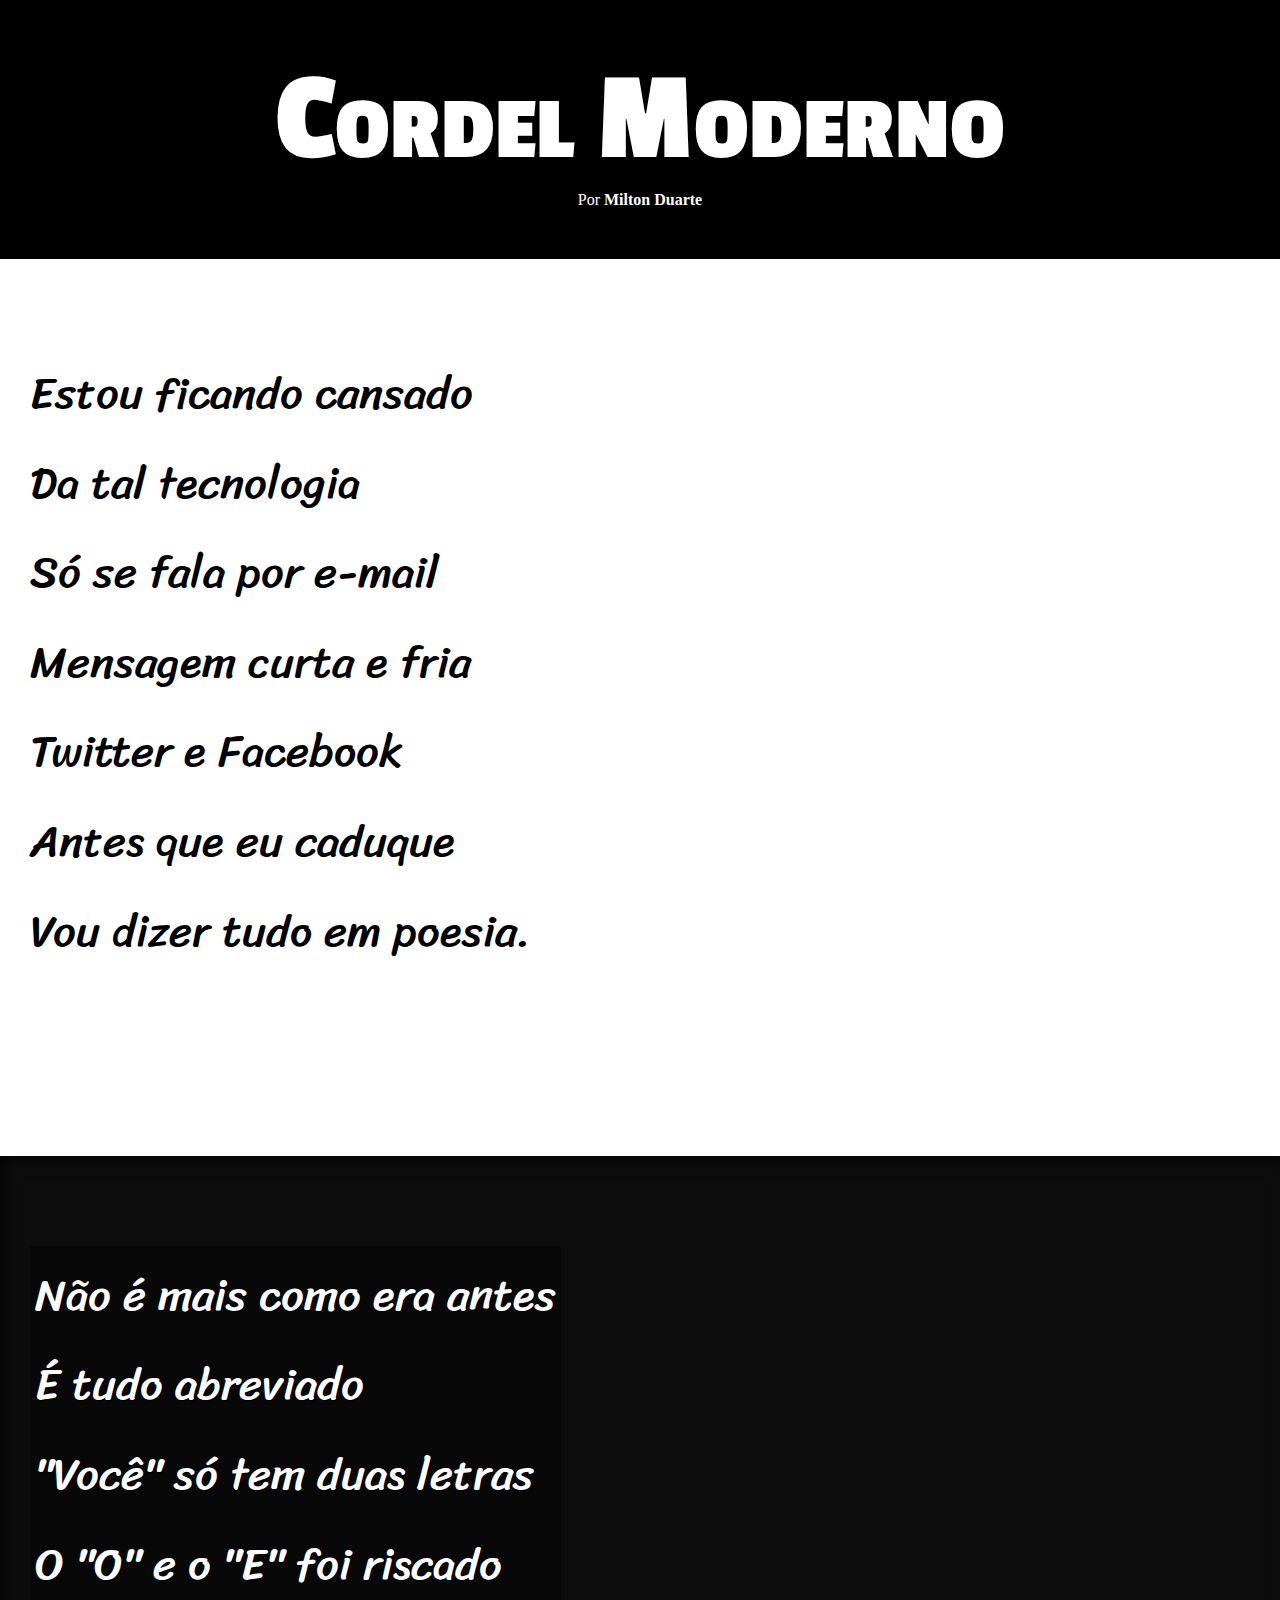
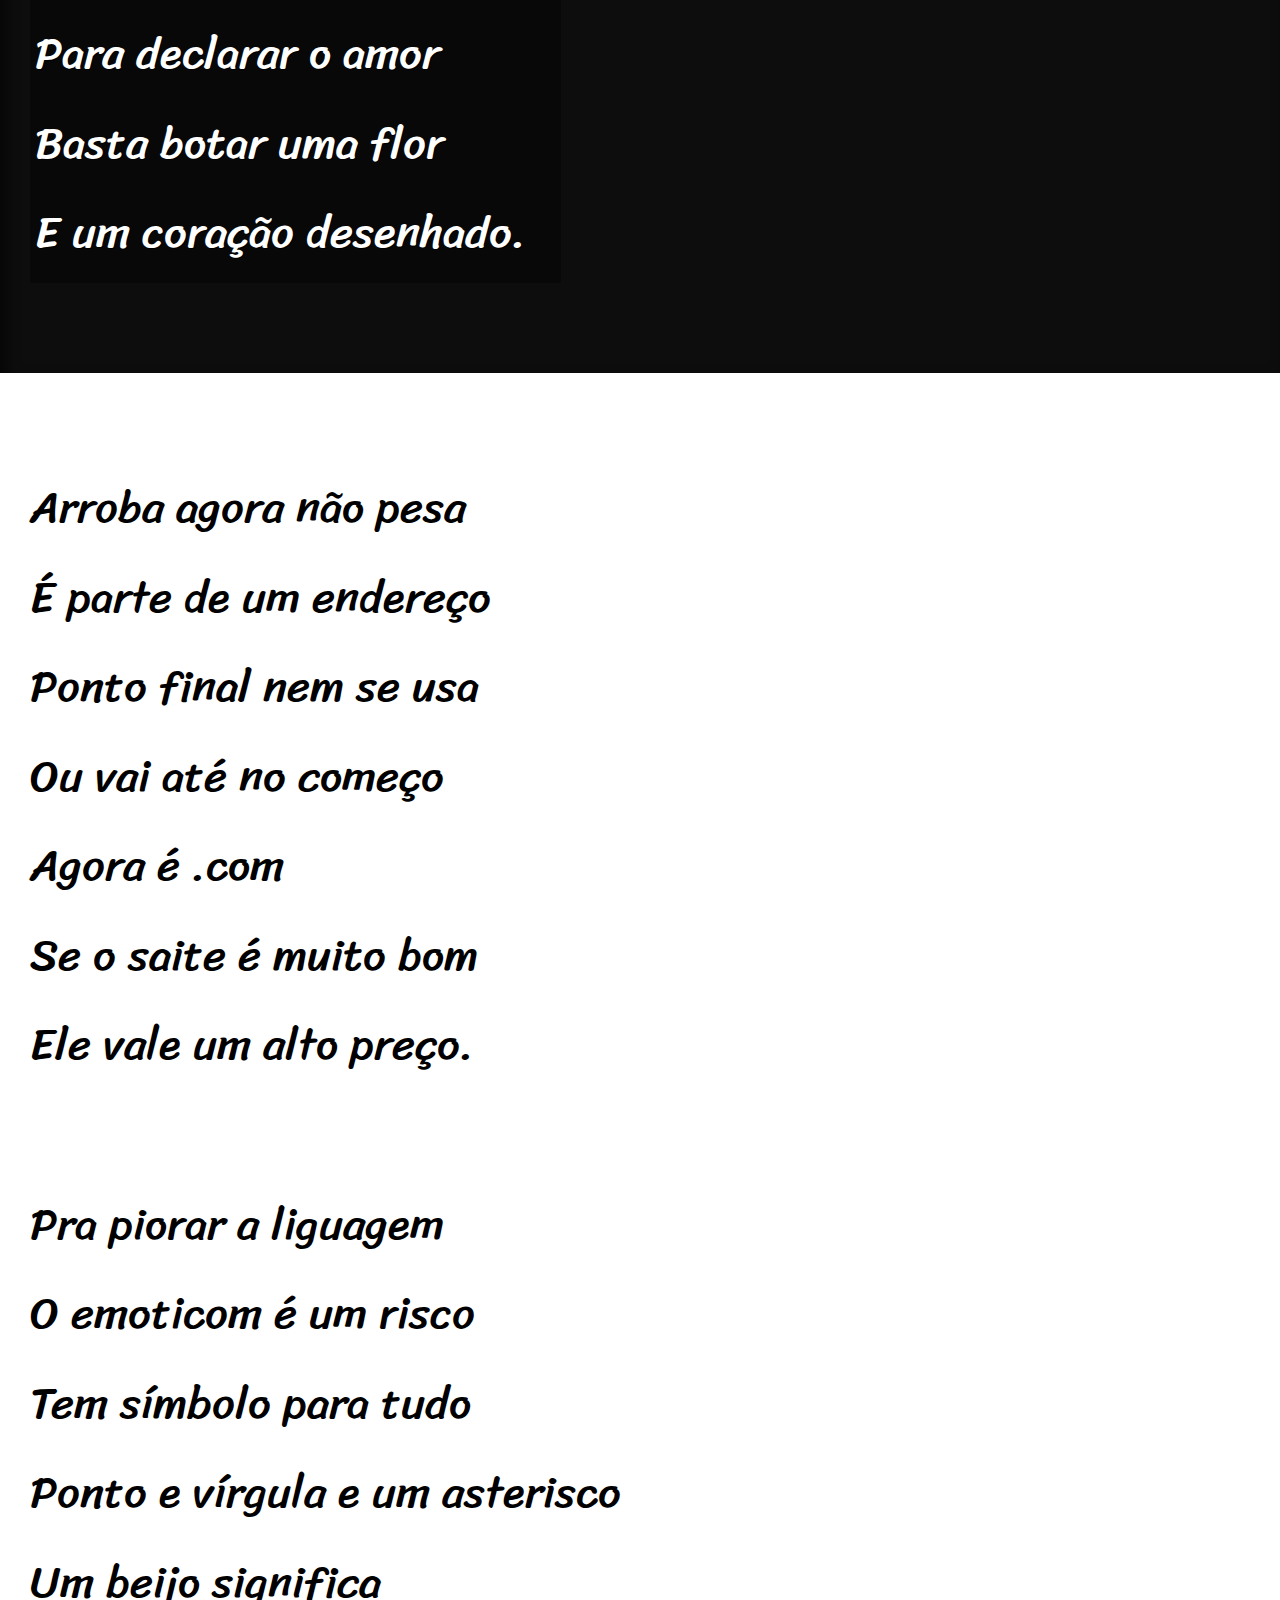
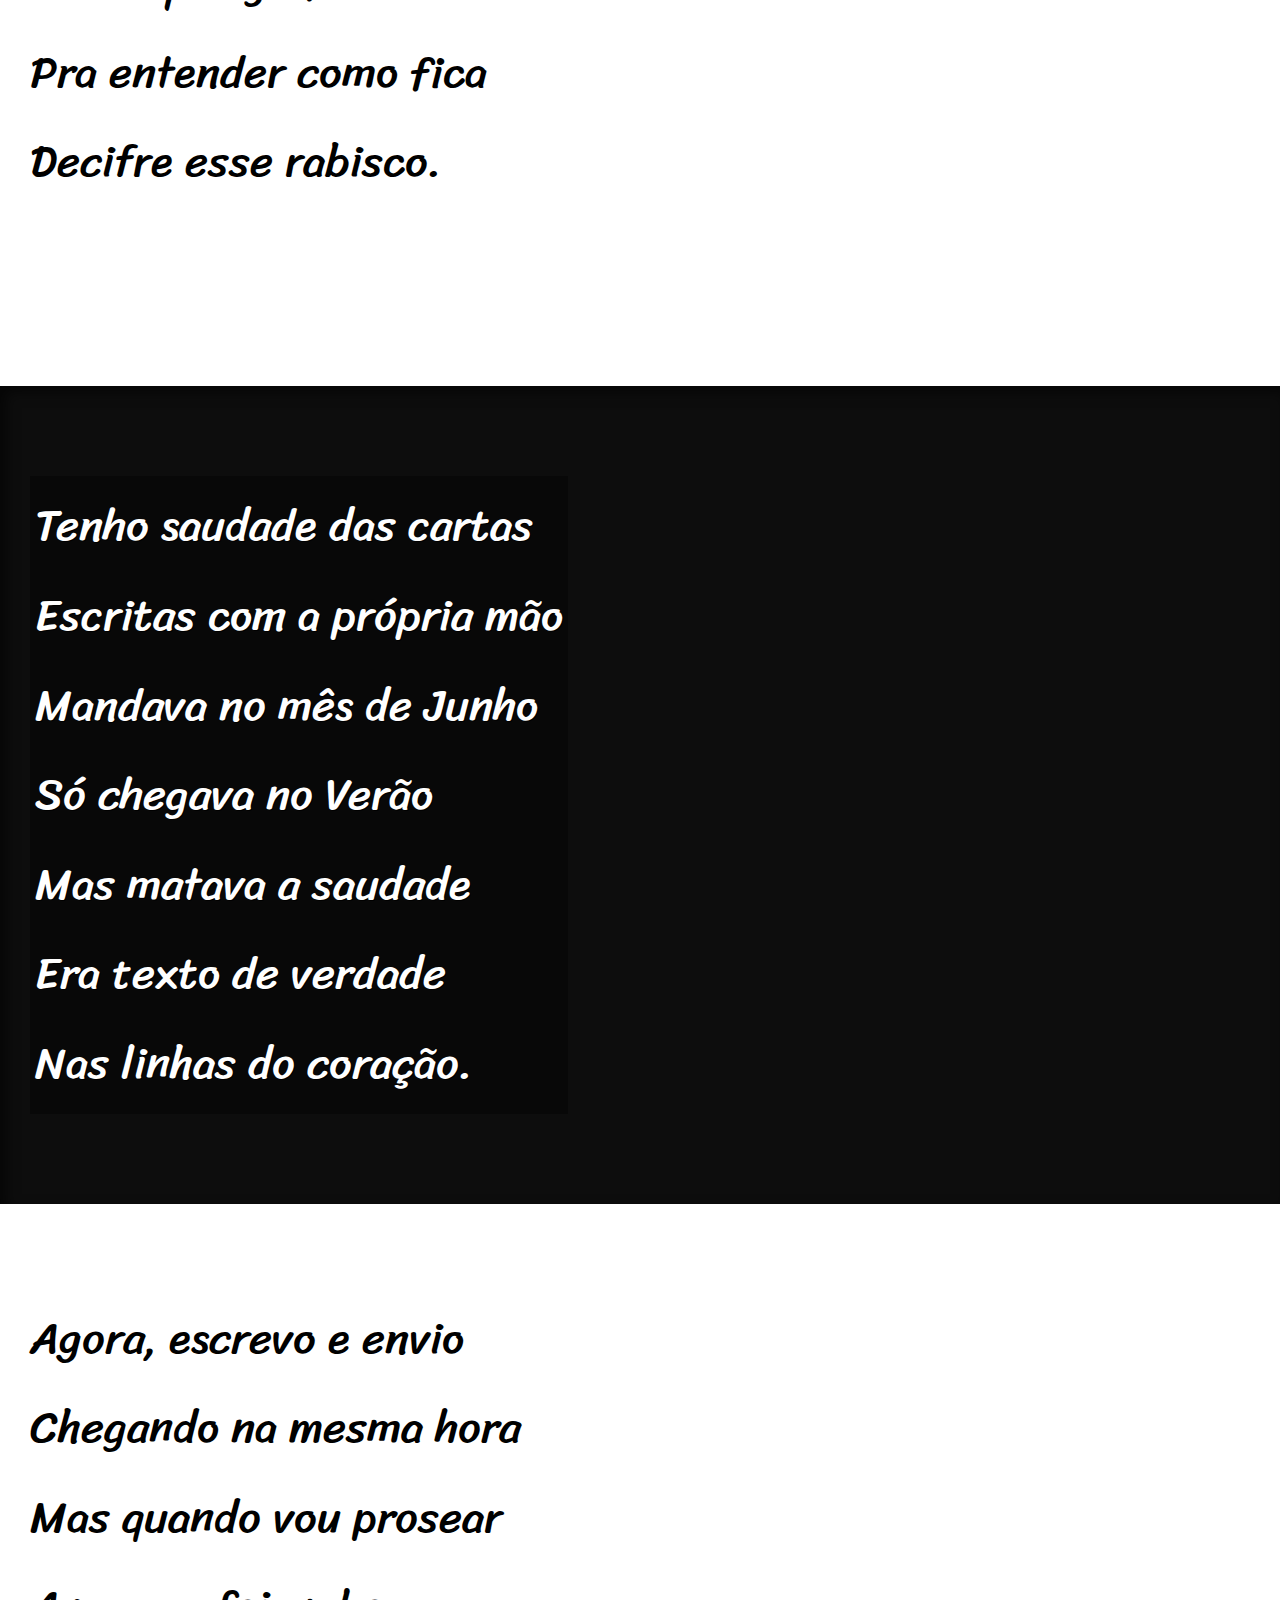
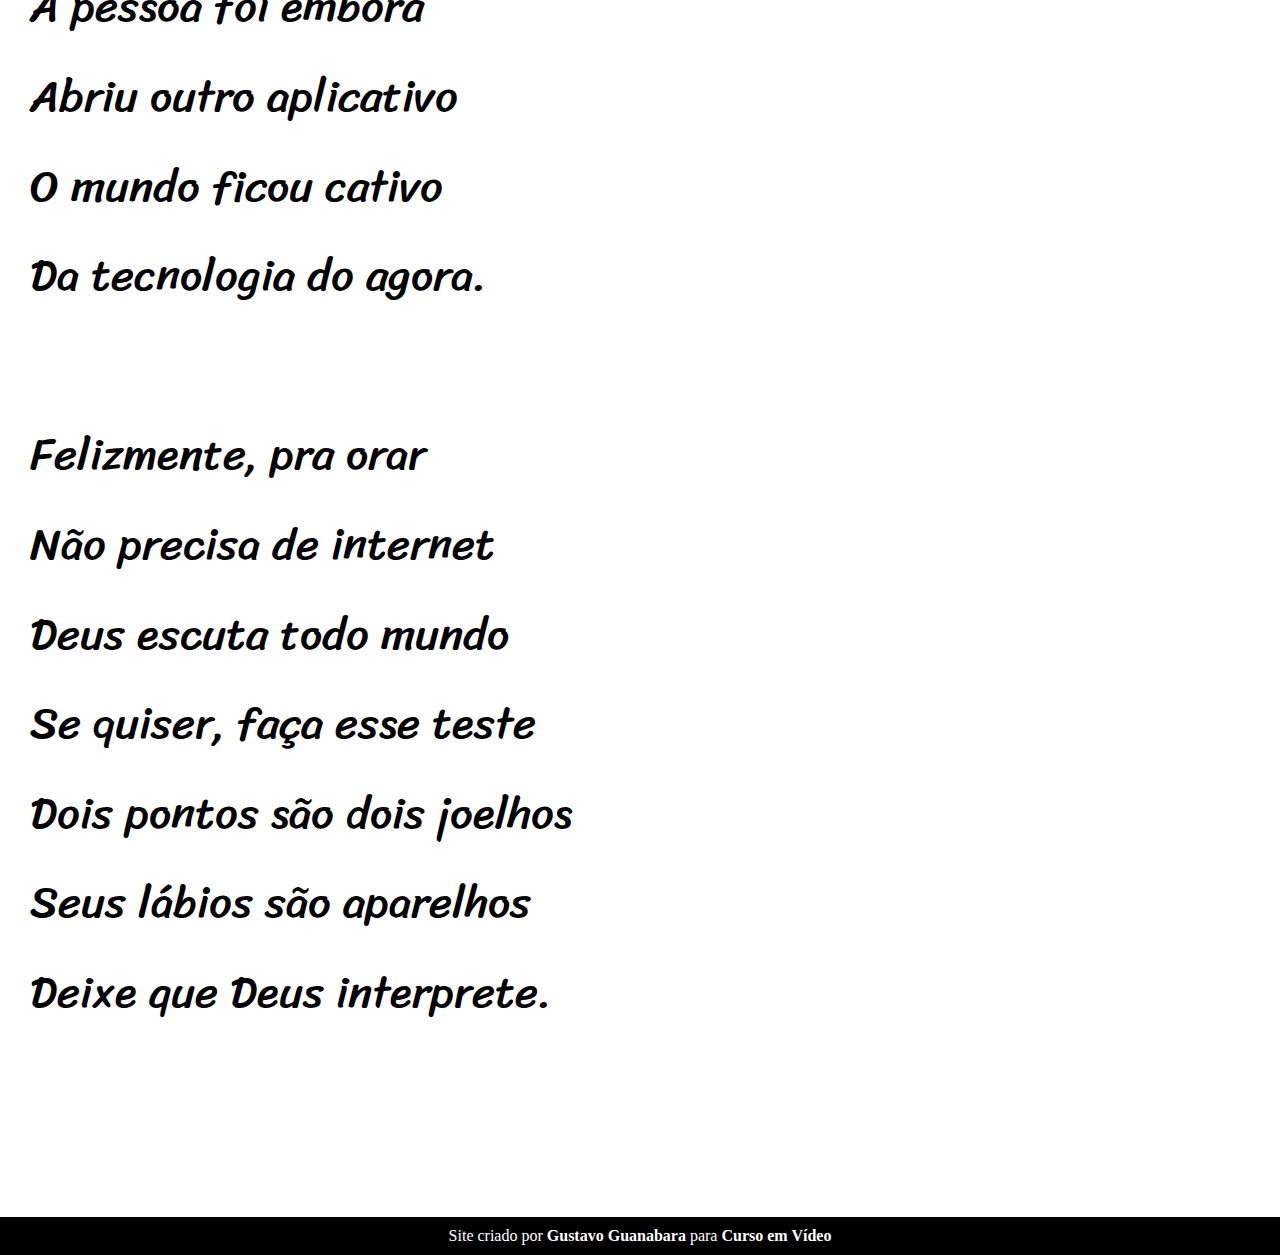
<file: Ex022/desafio12/index.html>
<!DOCTYPE html>
<html lang="pt-br">
<head>
    <meta charset="UTF-8">
    <meta name="viewport" content="width=device-width, initial-scale=1.0">
    <title>Cordel Moderno</title>
    <link rel="stylesheet" href="style.css">
</head>
<body>
<header>
    <h1>Cordel Moderno</h1>
    <p>Por <a href="https://www.recantodasletras.com.br/poesias/3186743" target="_blank">Milton Duarte</a></p>
</header>

<section class="normal">
    <p>
        Estou ficando cansado <br>
        Da tal tecnologia <br>
        Só se fala por e-mail <br>
        Mensagem curta e fria <br>
        Twitter e Facebook <br>
        Antes que eu caduque <br>
        Vou dizer tudo em poesia.
    </p>
</section>

<section class="imagem" id="img01">
    <p>
        Não é mais como era antes <br>
        É tudo abreviado <br>
        "Você" só tem duas letras <br>
        O "O" e o "E" foi riscado <br>
        Para declarar o amor <br>
        Basta botar uma flor <br>
        E um coração desenhado.
    </p>
</section>

<section class="normal">
    <p>
        Arroba agora não pesa <br>
        É parte de um endereço <br>
        Ponto final nem se usa <br>
        Ou vai até no começo <br>
        Agora é .com <br>
        Se o saite é muito bom <br>
        Ele vale um alto preço.
    </p>

    <p>
        Pra piorar a liguagem <br>
        O emoticom é um risco <br>
        Tem símbolo para tudo <br>
        Ponto e vírgula e um asterisco <br>
        Um beijo significa <br>
        Pra entender como fica <br>
        Decifre esse rabisco.
    </p>
</section>

<section class="imagem" id="img02">
    <p>
        Tenho saudade das cartas <br>
        Escritas com a própria mão <br>
        Mandava no mês de Junho <br>
        Só chegava no Verão <br>
        Mas matava a saudade <br>
        Era texto de verdade <br>
        Nas linhas do coração.
    </p>
</section>


<section class="normal">
    <p>
        Agora, escrevo e envio <br>
        Chegando na mesma hora <br>
        Mas quando vou prosear <br>
        A pessoa foi embora <br>
        Abriu outro aplicativo <br>
        O mundo ficou cativo <br>
        Da tecnologia do agora.
    </p>
    
    <p>
        Felizmente, pra orar <br>
        Não precisa de internet <br>
        Deus escuta todo mundo <br>
        Se quiser, faça esse teste <br>
        Dois pontos são dois joelhos <br>
        Seus lábios são aparelhos <br>
        Deixe que Deus interprete.
    </p>
</section>

<footer>
    <p>Site criado por <a href="https://gustavoguanabara.github.io" target="_blank">Gustavo Guanabara</a> para <a href="https://www.cursoemvideo.com" target="_blank">Curso em Vídeo</a></p>
</footer>
</body>
</html>
</file>
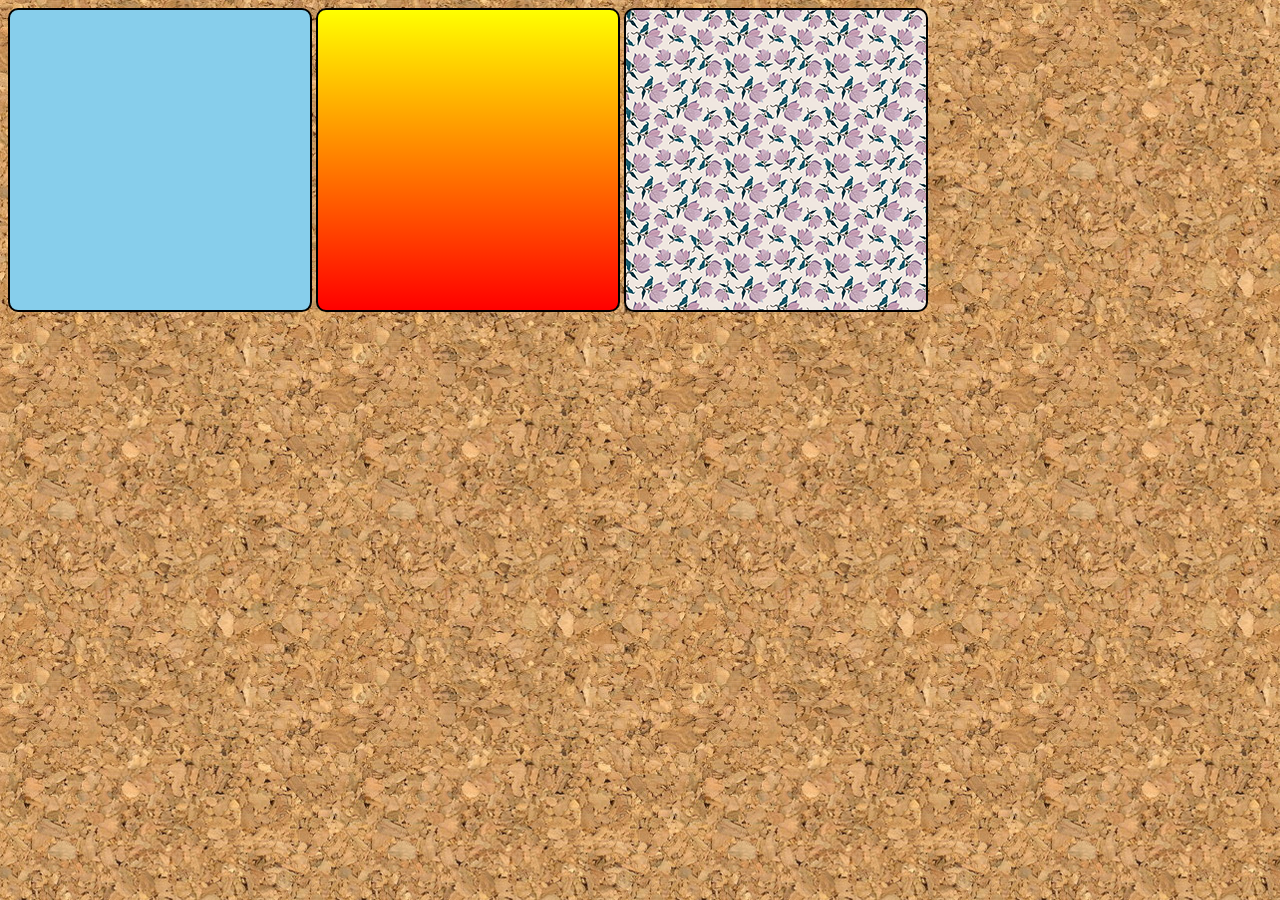
<file: Ex022/fundo001.html>
<!DOCTYPE html>
<html lang="pt-br">
<head>
    <meta charset="UTF-8">
    <meta name="viewport" content="width=device-width, initial-scale=1.0">
    <title>Teste de Imagem de Fundo</title>
    <style>

        body {
            background-image: url(imagens/wallpaper001.jpg);
        }

        div.quadrado {
            display: inline-block;
            border: 2px solid black;
            width: 300px;
            height: 300px;
            border-radius: 10px;
            background-color: lightgray;
        }

        div#q1 {
            background-color: skyblue;
        }

        div#q2 {
            background-image: linear-gradient(180deg, yellow, red);
        }

        div#q3 {
            background-image: url('imagens/pattern003.png');
        }
    </style>
</head>
<body>
    <div class="quadrado" id="q1">

    </div>
    <div class="quadrado" id="q2">

    </div>
    <div class="quadrado" id="q3">

    </div>
</body>
</html>
</file>
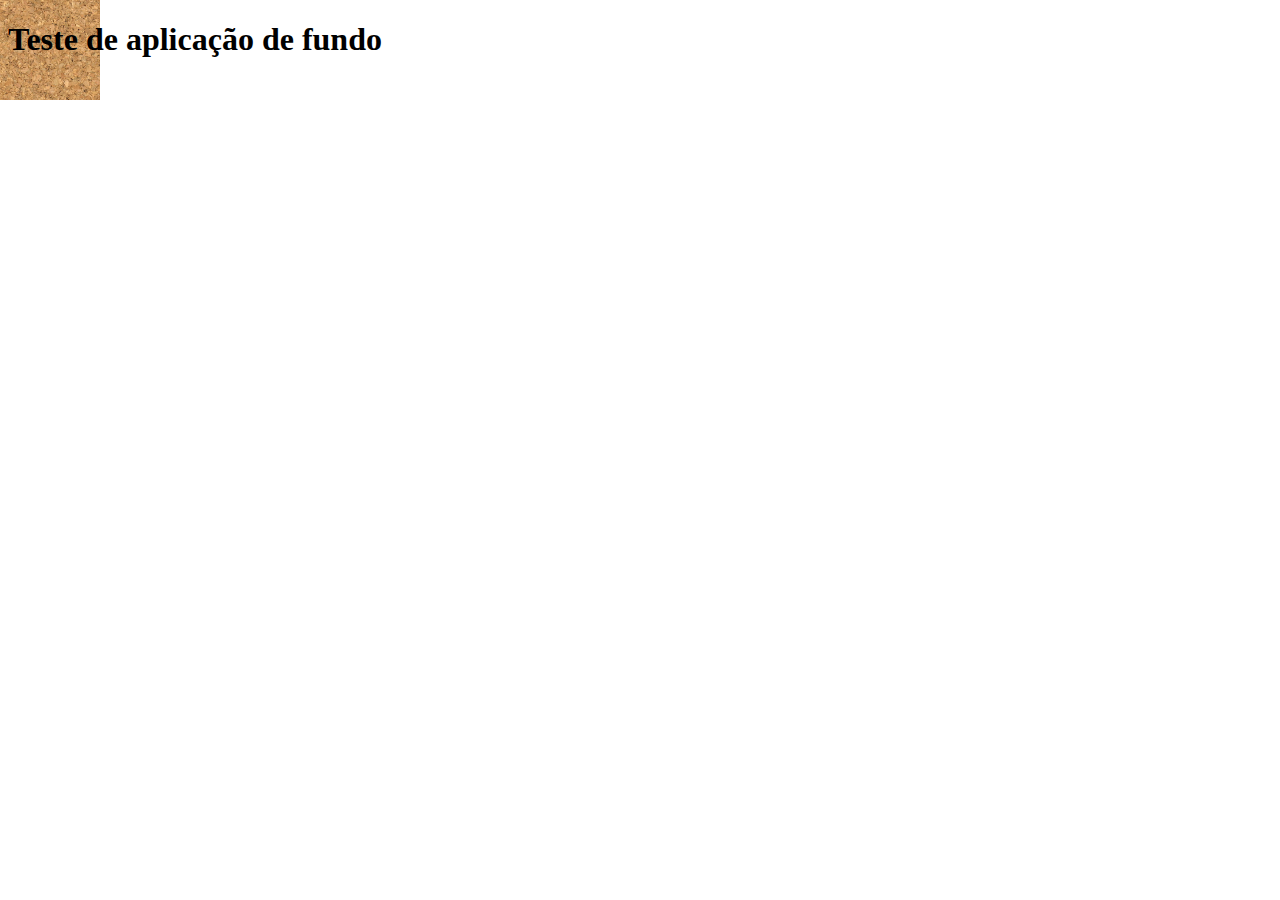
<file: Ex022/fundo002.html>
<!DOCTYPE html>
<html lang="pt-br">
<head>
    <meta charset="UTF-8">
    <meta name="viewport" content="width=device-width, initial-scale=1.0">
    <title>Personalização dos fundos</title>
    <style>
        body {
            background-image: url(imagens/wallpaper001.jpg);
            background-size: 100px 100px;
            background-repeat: no-repeat;
        }
    </style>
</head>
<body>
    <h1>Teste de aplicação de fundo</h1>
</body>
</html>
</file>
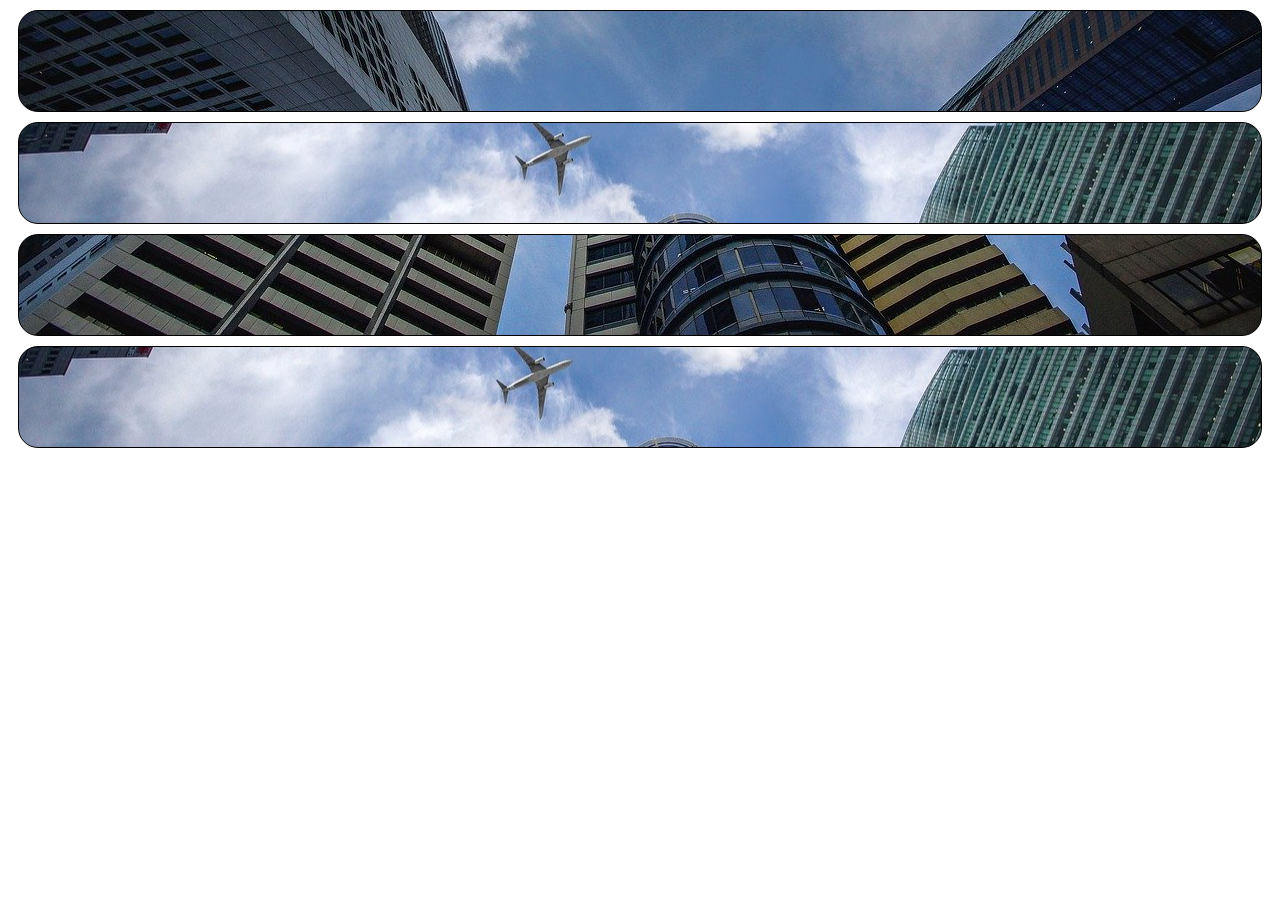
<file: Ex022/fundo003.html>
<!DOCTYPE html>
<html lang="pt-br">
<head>
    <meta charset="UTF-8">
    <meta name="viewport" content="width=device-width, initial-scale=1.0">
    <title>Posição dos Fundos</title>
    <style>
        div.bloco {
            background-image: url(imagens/wallpaper002.jpg);
            height: 100px;
            border: 1px solid black;
            margin: 10px;
            border-radius: 20px;
        }

        div#q1 {
            background-position: left top;
        }

        div#q2 {
            background-position: left center;
        }

        div#q3 {
            background-position: right bottom;
        }

        div#q4 {
            background-position: center center;
        }
    </style>
</head>
<body>
    <div class="bloco" id="q1">

    </div>
    <div class="bloco" id="q2">

    </div>
    <div class="bloco" id="q3">

    </div>
    <div class="bloco" id="q4">

    </div>
</body>
</html>
</file>
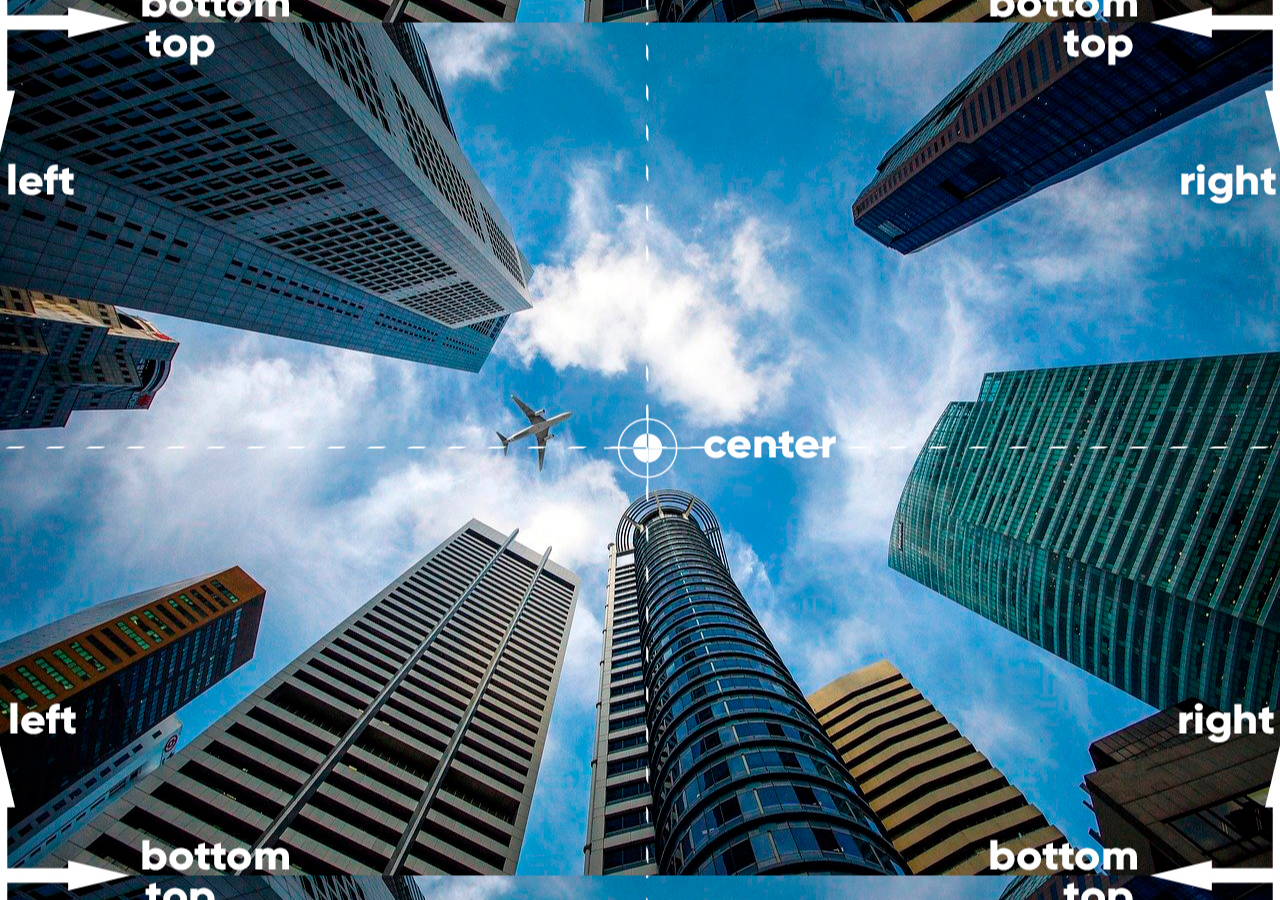
<file: Ex022/fundo005.html>
<!DOCTYPE html>
<html lang="en">
<head>
    <meta charset="UTF-8">
    <meta name="viewport" content="width=device-width, initial-scale=1.0">
    <title>Posicionamento</title>
    <style>
        body {
            height: 98vh;
            background-image: url('imagens/wallpaper003.jpg');
            background-position: center center;

        }
    </style>
</head>
<body>
    
</body>
</html>
</file>
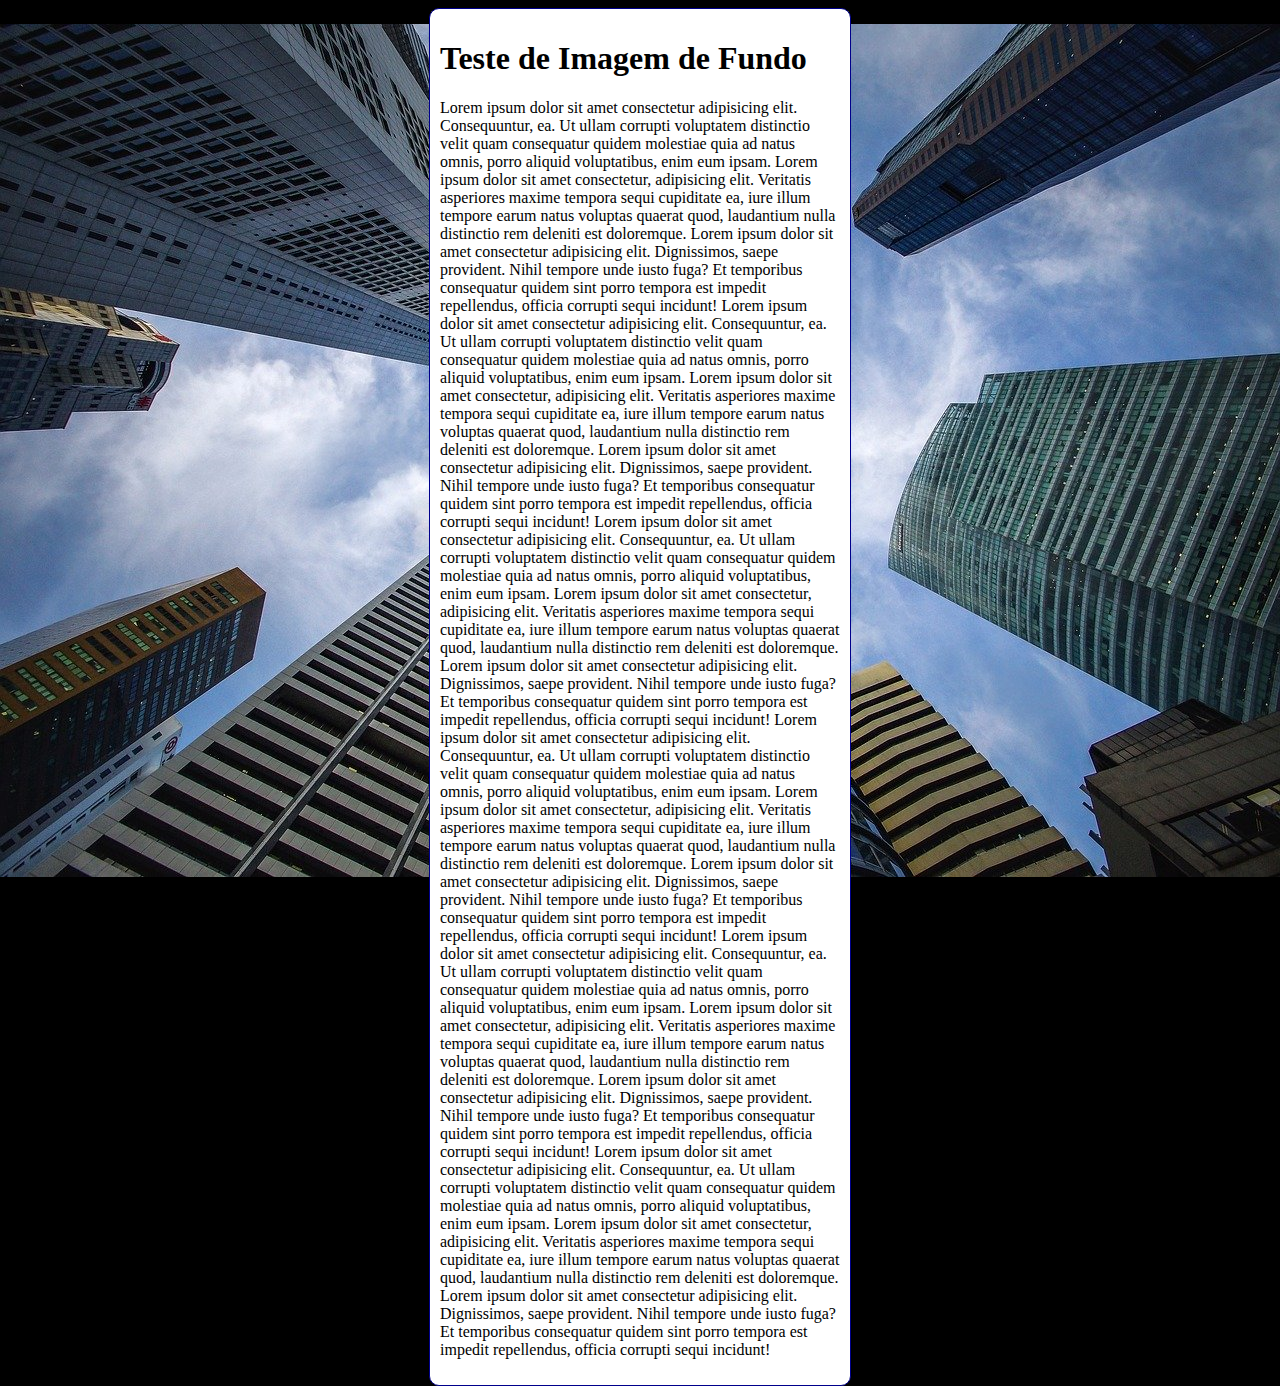
<file: Ex022/fundo006.html>
<!DOCTYPE html>
<html lang="pt-br">
<head>
    <meta charset="UTF-8">
    <meta name="viewport" content="width=device-width, initial-scale=1.0">
    <title></title>
    <style>
        body {
            height: 100vh;
            background-color: black;
            background-image: url(imagens/wallpaper002.jpg);
            background-position: center center;
            background-repeat: no-repeat;
            background-size: cover;
            background-attachment: fixed;

            background: black url(imagens/wallpaper002.jpg) center no-repeat fixed;
        }

        main {
            background-color: white;
            max-width: 400px;
            padding: 10px;
            margin: auto;
            border-radius: 10px;
            border: 1px solid darkblue;
        }
    </style>
</head>
<body>
    <main>
        <h1>Teste de Imagem de Fundo</h1>
        <p>Lorem ipsum dolor sit amet consectetur adipisicing elit. Consequuntur, ea. Ut ullam corrupti voluptatem distinctio velit quam consequatur quidem molestiae quia ad natus omnis, porro aliquid voluptatibus, enim eum ipsam. Lorem ipsum dolor sit amet consectetur, adipisicing elit. Veritatis asperiores maxime tempora sequi cupiditate ea, iure illum tempore earum natus voluptas quaerat quod, laudantium nulla distinctio rem deleniti est doloremque. Lorem ipsum dolor sit amet consectetur adipisicing elit. Dignissimos, saepe provident. Nihil tempore unde iusto fuga? Et temporibus consequatur quidem sint porro tempora est impedit repellendus, officia corrupti sequi incidunt! Lorem ipsum dolor sit amet consectetur adipisicing elit. Consequuntur, ea. Ut ullam corrupti voluptatem distinctio velit quam consequatur quidem molestiae quia ad natus omnis, porro aliquid voluptatibus, enim eum ipsam. Lorem ipsum dolor sit amet consectetur, adipisicing elit. Veritatis asperiores maxime tempora sequi cupiditate ea, iure illum tempore earum natus voluptas quaerat quod, laudantium nulla distinctio rem deleniti est doloremque. Lorem ipsum dolor sit amet consectetur adipisicing elit. Dignissimos, saepe provident. Nihil tempore unde iusto fuga? Et temporibus consequatur quidem sint porro tempora est impedit repellendus, officia corrupti sequi incidunt! Lorem ipsum dolor sit amet consectetur adipisicing elit. Consequuntur, ea. Ut ullam corrupti voluptatem distinctio velit quam consequatur quidem molestiae quia ad natus omnis, porro aliquid voluptatibus, enim eum ipsam. Lorem ipsum dolor sit amet consectetur, adipisicing elit. Veritatis asperiores maxime tempora sequi cupiditate ea, iure illum tempore earum natus voluptas quaerat quod, laudantium nulla distinctio rem deleniti est doloremque. Lorem ipsum dolor sit amet consectetur adipisicing elit. Dignissimos, saepe provident. Nihil tempore unde iusto fuga? Et temporibus consequatur quidem sint porro tempora est impedit repellendus, officia corrupti sequi incidunt! Lorem ipsum dolor sit amet consectetur adipisicing elit. Consequuntur, ea. Ut ullam corrupti voluptatem distinctio velit quam consequatur quidem molestiae quia ad natus omnis, porro aliquid voluptatibus, enim eum ipsam. Lorem ipsum dolor sit amet consectetur, adipisicing elit. Veritatis asperiores maxime tempora sequi cupiditate ea, iure illum tempore earum natus voluptas quaerat quod, laudantium nulla distinctio rem deleniti est doloremque. Lorem ipsum dolor sit amet consectetur adipisicing elit. Dignissimos, saepe provident. Nihil tempore unde iusto fuga? Et temporibus consequatur quidem sint porro tempora est impedit repellendus, officia corrupti sequi incidunt! Lorem ipsum dolor sit amet consectetur adipisicing elit. Consequuntur, ea. Ut ullam corrupti voluptatem distinctio velit quam consequatur quidem molestiae quia ad natus omnis, porro aliquid voluptatibus, enim eum ipsam. Lorem ipsum dolor sit amet consectetur, adipisicing elit. Veritatis asperiores maxime tempora sequi cupiditate ea, iure illum tempore earum natus voluptas quaerat quod, laudantium nulla distinctio rem deleniti est doloremque. Lorem ipsum dolor sit amet consectetur adipisicing elit. Dignissimos, saepe provident. Nihil tempore unde iusto fuga? Et temporibus consequatur quidem sint porro tempora est impedit repellendus, officia corrupti sequi incidunt! Lorem ipsum dolor sit amet consectetur adipisicing elit. Consequuntur, ea. Ut ullam corrupti voluptatem distinctio velit quam consequatur quidem molestiae quia ad natus omnis, porro aliquid voluptatibus, enim eum ipsam. Lorem ipsum dolor sit amet consectetur, adipisicing elit. Veritatis asperiores maxime tempora sequi cupiditate ea, iure illum tempore earum natus voluptas quaerat quod, laudantium nulla distinctio rem deleniti est doloremque. Lorem ipsum dolor sit amet consectetur adipisicing elit. Dignissimos, saepe provident. Nihil tempore unde iusto fuga? Et temporibus consequatur quidem sint porro tempora est impedit repellendus, officia corrupti sequi incidunt!</p>
    </main>
</body>
</html>
</file>
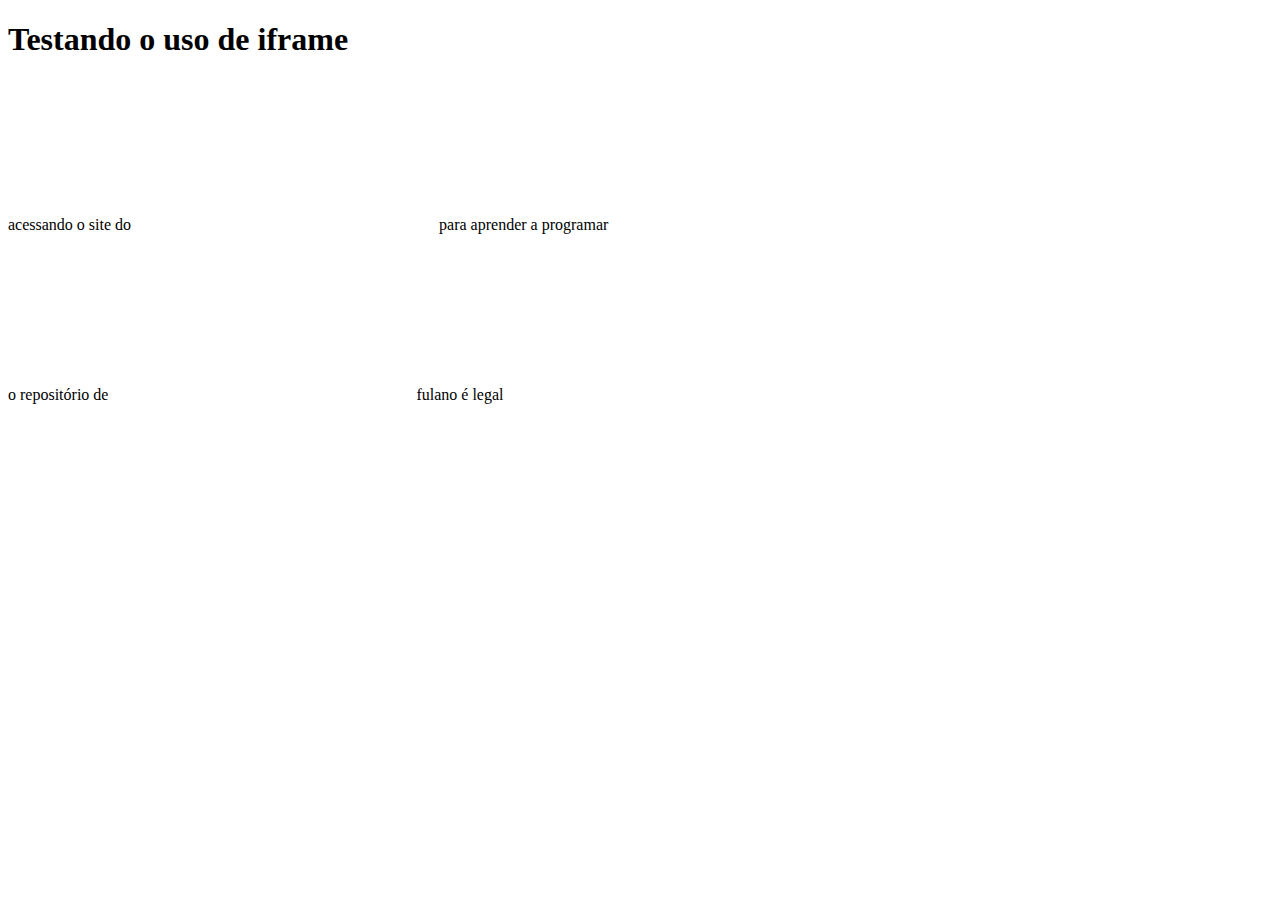
<file: Ex024/iframe001.html>
<!DOCTYPE html>
<html lang="pt-br">
<head>
    <meta charset="UTF-8">
    <meta name="viewport" content="width=device-width, initial-scale=1.0">
    <title>Estudos de iframe</title>
</head>
<body>
    <h1>Testando o uso de iframe</h1>
    <p>
        acessando o site do
        
        <iframe src="tps://www.cursoemvideo.com/cursos/" frameborder="0">
            <a href="https://www.cursoemvideo.com/cursos/">Curso em vídeo</a>
        </iframe>

        para aprender a programar
    </p>
    <p>
        o repositório de
        <iframe src="ps://joaovitorbaumgartner.gub.io" frameborder="0"><a href="https://joaovitorbaumgartner.github.io">github joão</a>
        </iframe>
        fulano é legal
    </p>
</body>
</html>
</file>
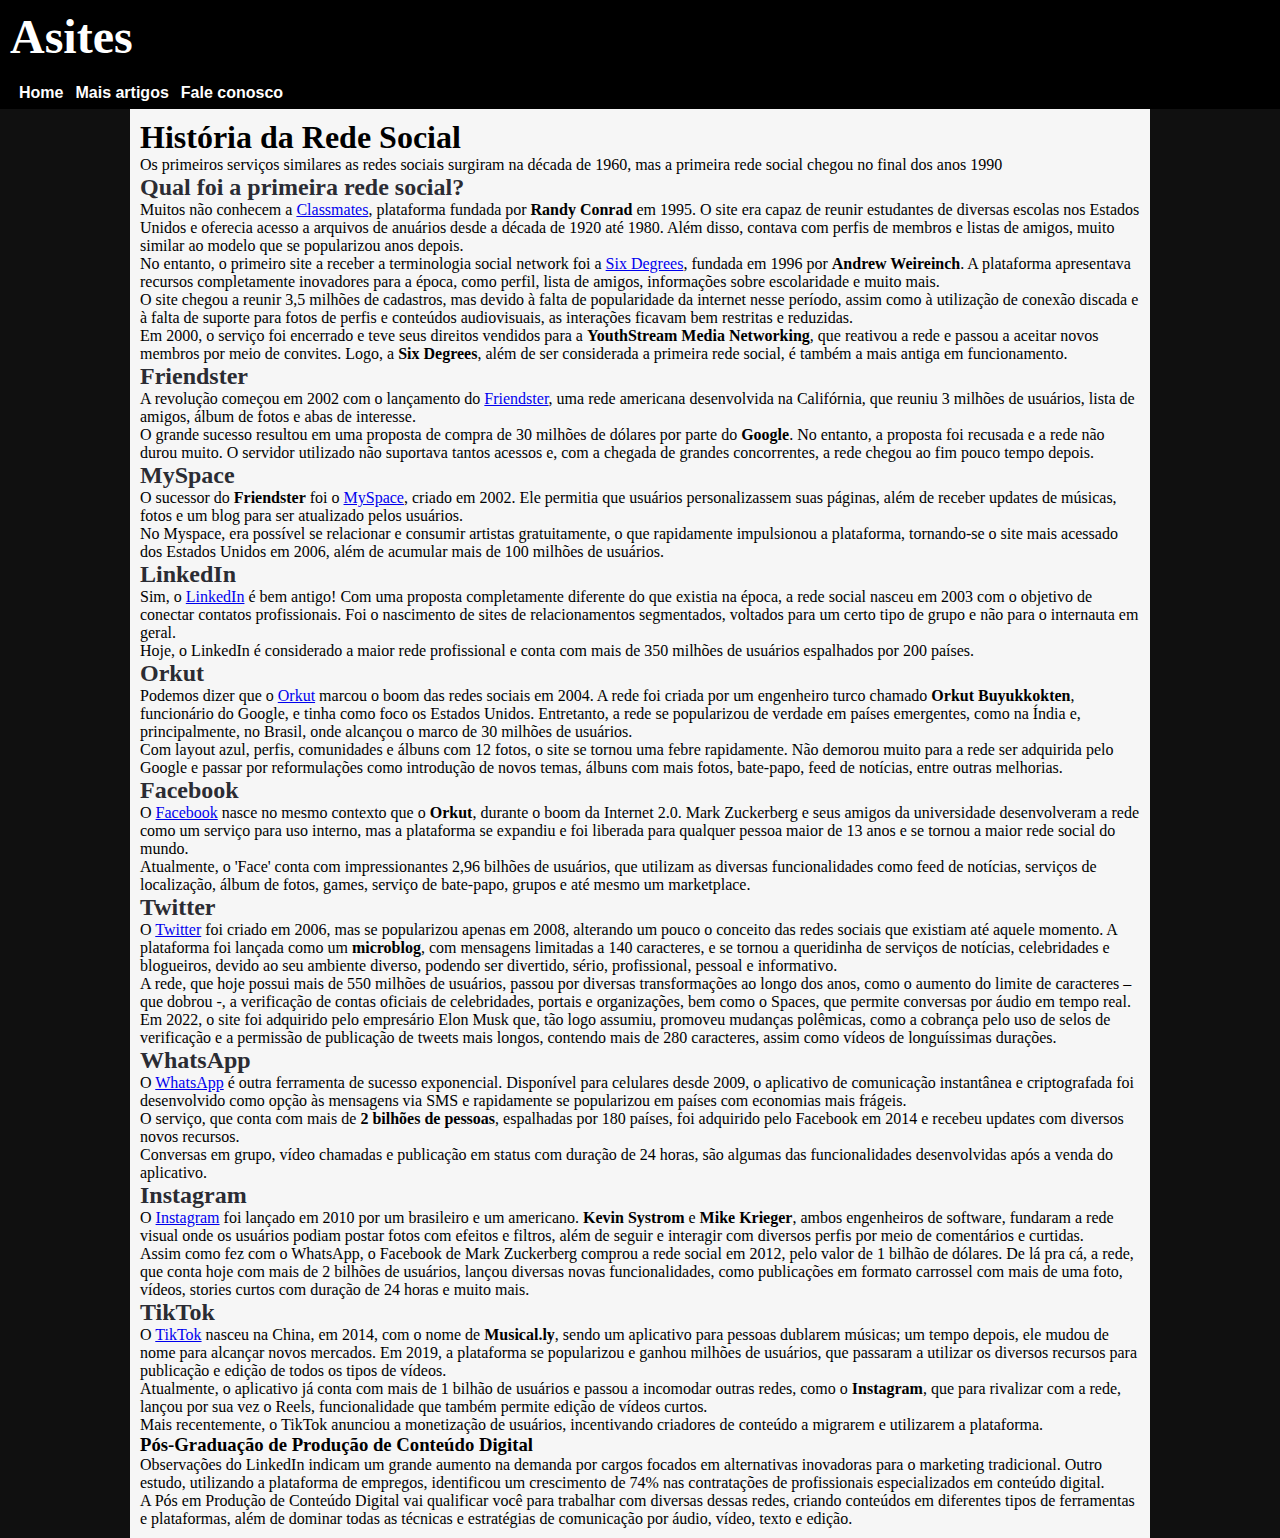
<file: site-teste.html/site.html>
<!DOCTYPE html>
<html lang="pt-br">
<head>
    <meta charset="UTF-8">
    <meta name="viewport" content="width=device-width, initial-scale=1.0">
    <link rel="shortcut icon" href="imagens/favicon.png" type="image/x-icon">
    <link rel="stylesheet" href="style.css">
    <title>Asites</title>
</head>
<body>
    <header>
        <h1>Asites</h1>
        <nav>
            <a href="#">Home</a>
            <a href="#">Mais artigos</a>
            <a href="#">Fale conosco</a>
        </nav>
    </header>
    <main>
        <article>
            <h1>História da Rede Social</h1>
            <p>Os primeiros serviços similares as redes sociais surgiram na década de 1960, mas a primeira rede social chegou no final dos anos 1990</p>
            
            <h2>Qual foi a primeira rede social?</h2>
            <p>Muitos não conhecem a <a href="https://www.classmates.com/" target="_blank">Classmates</a>, plataforma fundada por <strong>Randy Conrad</strong> em 1995. O site era capaz de reunir estudantes de diversas escolas nos Estados Unidos e oferecia acesso a arquivos de anuários desde a década de 1920 até 1980. Além disso, contava com perfis de membros e listas de amigos, muito similar ao modelo que se popularizou anos depois.</p>

            <p>No entanto, o primeiro site a receber a terminologia social network foi a <a href="https://www.sixdegrees.org/">Six Degrees</a>, fundada em 1996 por <strong>Andrew Weireinch</strong>. A plataforma apresentava recursos completamente inovadores para a época, como perfil, lista de amigos, informações sobre escolaridade e muito mais.</p>

            <p>O site chegou a reunir 3,5 milhões de cadastros, mas devido à falta de popularidade da internet nesse período, assim como à utilização de conexão discada e à falta de suporte para fotos de perfis e conteúdos audiovisuais, as interações ficavam bem restritas e reduzidas.</p> 

            <p>Em 2000, o serviço foi encerrado e teve seus direitos vendidos para a <strong>YouthStream Media Networking</strong>, que reativou a rede e passou a aceitar novos membros por meio de convites. Logo, a <strong>Six Degrees</strong>, além de ser considerada a primeira rede social, é também a mais antiga em funcionamento.</p>

            <h2>Friendster</h2>
            <p>A revolução começou em 2002 com o lançamento do <a href="https://friendster.com/">Friendster</a>, uma rede americana desenvolvida na Califórnia, que reuniu 3 milhões de usuários, lista de amigos, álbum de fotos e abas de interesse.</p> 

            <p>O grande sucesso resultou em uma proposta de compra de 30 milhões de dólares por parte do <strong>Google</strong>. No entanto, a proposta foi recusada e a rede não durou muito. O servidor utilizado não suportava tantos acessos e, com a chegada de grandes concorrentes, a rede chegou ao fim pouco tempo depois.</p>

            <h2>MySpace</h2>
            <p>O sucessor do <strong>Friendster</strong> foi o <a href="https://myspace.com/">MySpace</a>, criado em 2002. Ele permitia que usuários personalizassem suas páginas, além de receber updates de músicas, fotos e um blog para ser atualizado pelos usuários.</p>

            <p>No Myspace, era possível se relacionar e consumir artistas gratuitamente, o que rapidamente impulsionou a plataforma, tornando-se o site mais acessado dos Estados Unidos em 2006, além de acumular mais de 100 milhões de usuários.</p>


            <h2>LinkedIn</h2>
            <p>Sim, o <a href="https://br.linkedin.com/?src=go-pa&trk=sem-ga_campid.12619604099_asid.149519181115_crid.657343811719_kw.linkedin_d.c_tid.kwd-148086543_n.g_mt.e_geo.1032068&mcid=6821526239111716925&cid=&gad_source=1&gclid=Cj0KCQjw3tCyBhDBARIsAEY0XNlrk-YT3-_tWwwk3U34PIa9Qak-Heb94RCXWR3cA25fMvS2bQ7Uhb0aAl3jEALw_wcB&gclsrc=aw.ds">LinkedIn</a> é bem antigo! Com uma proposta completamente diferente do que existia na época, a rede social nasceu em 2003 com o objetivo de conectar contatos profissionais. Foi o nascimento de sites de relacionamentos segmentados, voltados para um certo tipo de grupo e não para o internauta em geral.</p>

            <p>Hoje, o LinkedIn é considerado a maior rede profissional e conta com mais de 350 milhões de usuários espalhados por 200 países.</p> 

            <h2>Orkut</h2>
            <p>Podemos dizer que o <a href="https://www.orkut.com/">Orkut</a> marcou o boom das redes sociais em 2004. A rede foi criada por um engenheiro turco chamado <strong>Orkut Buyukkokten</strong>, funcionário do Google, e tinha como foco os Estados Unidos. Entretanto, a rede se popularizou de verdade em países emergentes, como na Índia e, principalmente, no Brasil, onde alcançou o marco de 30 milhões de usuários.</p>

            <p>Com layout azul, perfis, comunidades e álbuns com 12 fotos, o site se tornou uma febre rapidamente. Não demorou muito para a rede ser adquirida pelo Google e passar por reformulações como introdução de novos temas, álbuns com mais fotos, bate-papo, feed de notícias, entre outras melhorias.</p>

            <h2>Facebook</h2>
            <p>O <a href="https://web.facebook.com/?locale=pt_BR&_rdc=1&_rdr">Facebook</a> nasce no mesmo contexto que o <strong>Orkut</strong>, durante o boom da Internet 2.0. Mark Zuckerberg e seus amigos da universidade desenvolveram a rede como um serviço para uso interno, mas a plataforma se expandiu e foi liberada para qualquer pessoa maior de 13 anos e se tornou a maior rede social do mundo.</p> 

            <p>Atualmente, o 'Face' conta com impressionantes 2,96 bilhões de usuários, que utilizam as diversas funcionalidades como feed de notícias, serviços de localização, álbum de fotos, games, serviço de bate-papo, grupos e até mesmo um marketplace.</p>


            <h2>Twitter</h2>
            <p>O <a href="https://x.com/?lang=pt-br">Twitter</a> foi criado em 2006, mas se popularizou apenas em 2008, alterando um pouco o conceito das redes sociais que existiam até aquele momento. A plataforma foi lançada como um <strong>microblog</strong>, com mensagens limitadas a 140 caracteres, e se tornou a queridinha de serviços de notícias, celebridades e blogueiros, devido ao seu ambiente diverso, podendo ser divertido, sério, profissional, pessoal e informativo.</p> 

            <p>A rede, que hoje possui mais de 550 milhões de usuários, passou por diversas transformações ao longo dos anos, como o aumento do limite de caracteres – que dobrou -, a verificação de contas oficiais de celebridades, portais e organizações, bem como o Spaces, que permite conversas por áudio em tempo real.</p> 

            <p>Em 2022, o site foi adquirido pelo empresário Elon Musk que, tão logo assumiu, promoveu mudanças polêmicas, como a cobrança pelo uso de selos de verificação e a permissão de publicação de tweets mais longos, contendo mais de 280 caracteres, assim como vídeos de longuíssimas durações.</p>

            <h2>WhatsApp</h2>
            <p>O <a href="https://www.whatsapp.com/?lang=pt_BR">WhatsApp</a> é outra ferramenta de sucesso exponencial. Disponível para celulares desde 2009, o aplicativo de comunicação instantânea e criptografada foi desenvolvido como opção às mensagens via SMS e rapidamente se popularizou em países com economias mais frágeis.</p>

            <p>O serviço, que conta com mais de <strong>2 bilhões de pessoas</strong>, espalhadas por 180 países, foi adquirido pelo Facebook em 2014 e recebeu updates com diversos novos recursos.</p>

            <p>Conversas em grupo, vídeo chamadas e publicação em status com duração de 24 horas, são algumas das funcionalidades desenvolvidas após a venda do aplicativo.</p>

            <h2>Instagram</h2>
            <p>O <a href="https://www.instagram.com/">Instagram</a> foi lançado em 2010 por um brasileiro e um americano. <strong>Kevin Systrom</strong> e <strong>Mike Krieger</strong>, ambos engenheiros de software, fundaram a rede visual onde os usuários podiam postar fotos com efeitos e filtros, além de seguir e interagir com diversos perfis por meio de comentários e curtidas.</p>

            <p>Assim como fez com o WhatsApp, o Facebook de Mark Zuckerberg comprou a rede social em 2012, pelo valor de 1 bilhão de dólares. De lá pra cá, a rede, que conta hoje com mais de 2 bilhões de usuários, lançou diversas novas funcionalidades, como publicações em formato carrossel com mais de uma foto, vídeos, stories curtos com duração de 24 horas e muito mais.</p>


            <h2>TikTok</h2>
            <p>O <a href="https://www.tiktok.com/login?lang=pt-BR&redirect_url=https%3A%2F%2Fwww.tiktok.com%2Fupload%3Flang%3Dpt-BR" target="_blank">TikTok</a> nasceu na China, em 2014, com o nome de <strong>Musical.ly</strong>, sendo um aplicativo para pessoas dublarem músicas; um tempo depois, ele mudou de nome para alcançar novos mercados. Em 2019, a plataforma se popularizou e ganhou milhões de usuários, que passaram a utilizar os diversos recursos para publicação e edição de todos os tipos de vídeos.</p>

            <p>Atualmente, o aplicativo já conta com mais de 1 bilhão de usuários e passou a incomodar outras redes, como o <strong>Instagram</strong>, que para rivalizar com a rede, lançou por sua vez o Reels, funcionalidade que também permite edição de vídeos curtos.</p> 

            <p>Mais recentemente, o TikTok anunciou a monetização de usuários, incentivando criadores de conteúdo a migrarem e utilizarem a plataforma.</p> 
        </article>
        <aside>
            <h3>Pós-Graduação de Produção de Conteúdo Digital</h3>
            <p>Observações do LinkedIn indicam um grande aumento na demanda por cargos focados em alternativas inovadoras para o marketing tradicional. Outro estudo, utilizando a plataforma de empregos, identificou um crescimento de 74% nas contratações de profissionais especializados em conteúdo digital.</p>

            <p>A Pós em Produção de Conteúdo Digital vai qualificar você para trabalhar com diversas dessas redes, criando conteúdos em diferentes tipos de ferramentas e plataformas, além de dominar todas as técnicas e estratégias de comunicação por áudio, vídeo, texto e edição.</p>
        </aside>
    </main>
</body>
</html>
</file>
<file: Ex022/desafio12/style.css>
@charset "UTF-8";
@import url('https://fonts.googleapis.com/css2?family=Passion+One:wght@400;700;900&display=swap');
@import url('https://fonts.googleapis.com/css2?family=Sriracha&display=swap');

:root {
    --fonte1: "Sriracha";
    --fonte2: "Passion One";
    --fonte3: verdana;
}

* {
    margin: 0px;
    padding: 0px;
    font-size: 1em;
}

html, body {
    min-height: 100vh;
    background-color: darkgray;
    font-family: var(--fonte3);
}

header {
    background-color: black;
    color: white;
    text-align: center;
}

header > h1 {
    padding-top: 50px;
    font-variant: small-caps;
    font-family: var(--fonte2);
    font-size: 10vw;
}

header > p {
    padding-bottom: 50px;
}

a {
    color: white;
    text-decoration: none;
    font-weight: bolder;
}

a:hover {
    text-decoration: underline;
}

section {
    padding-top: 10vh;
    padding-bottom: 10vh;
    padding-left: 30px;
    line-height: 2em;
    font-family: var(--fonte1);
    font-size: 3.5vw;
}

section > p {
    padding-bottom: 2em;
}

section.normal {
    background-color: white;
    color: black;
}

section.imagem {
    background-color: rgb(13, 13, 13);
    color: white;
    box-shadow: inset 6px 6px 13px 0px rgba(0, 0, 0, 0.579);
    background-attachment: fixed;
}

section.imagem > p {
    background-color: rgba(0, 0, 0, 0.384);
    display: inline-block;
    padding: 5px;
    text-shadow: 1px 1px 0px black;
}

section#img01 {
    background-image: url('../desafio12/imagens/background001.jpg');
    background-position: right center;
    background-size: cover;
}

section#img02 {
    background-image: url('../desafio12/imagens/background002.jpg');
    background-position: right center;
    background-size: cover;
}

footer {
    background-color: black;
    color: white;
    text-align: center;
    padding: 10px;

}
</file>
<file: site-teste.html/style.css>
@charset "UTF-8";
/* Amostras de tema de cores em hexadecimal */
.New-Black-And-Orange-Color-1-hex { color: #000000; }
.New-Black-And-Orange-Color-2-hex { color: #101010; }
.New-Black-And-Orange-Color-3-hex { color: #BE2A00; }
.New-Black-And-Orange-Color-4-hex { color: #EEEEEE; }
.New-Black-And-Orange-Color-5-hex { color: #FF3100; }

/* Color Theme Swatches in RGBA */
.New-Black-And-Orange-Color-1-rgba { color: rgba(0, 0, 0, 1); }
.New-Black-And-Orange-Color-2-rgba { color: rgba(15, 16, 15, 1); }
.New-Black-And-Orange-Color-3-rgba { color: rgba(190, 42, 0, 1); }
.New-Black-And-Orange-Color-4-rgba { color: rgba(237, 238, 237, 1); }
.New-Black-And-Orange-Color-5-rgba { color: rgba(255, 48, 0, 1); }

/* Amostras de temas de cores em HSLA */
.New-Black-And-Orange-Color-1-hsla { color: hsla(0, 0, 0, 1); }
.New-Black-And-Orange-Color-2-hsla { color: hsla(113, 0, 6, 1); }
.New-Black-And-Orange-Color-3-hsla { color: hsla(13, 100, 37, 1); }
.New-Black-And-Orange-Color-4-hsla { color: hsla(113, 0, 93, 1); }
.New-Black-And-Orange-Color-5-hsla { color: hsla(11, 100, 50, 1); }


* {
    padding: 0px;
    margin: 0px;
}

body {
    background-color: #101010;
}

header {
    background-color: #000000;
    padding: 9px 10px 0px 10px;
}

header > h1 {
    color: white;
    font-size: 3em;
}

nav {
    padding-top: 20px;
    padding-left: 5px;
    padding-bottom: 7px;
}

nav > a {
    font-family: Arial, Helvetica, sans-serif;
    text-decoration: none;
    color: white;
    font-weight: bold;
    padding: 4px;
}

a:hover{
    background-color: #eeeeeeae;
    color: black;
    border-radius: 4px;
    transition-duration: 0.16s;
}

main {
    background-color: rgb(246, 246, 246);
    width: 1000px;
    margin: auto;
    padding: 10px;
}

main > article > h1 {
    
}

main > article > h2 {
    color: #2B2C33;
}
</file>
